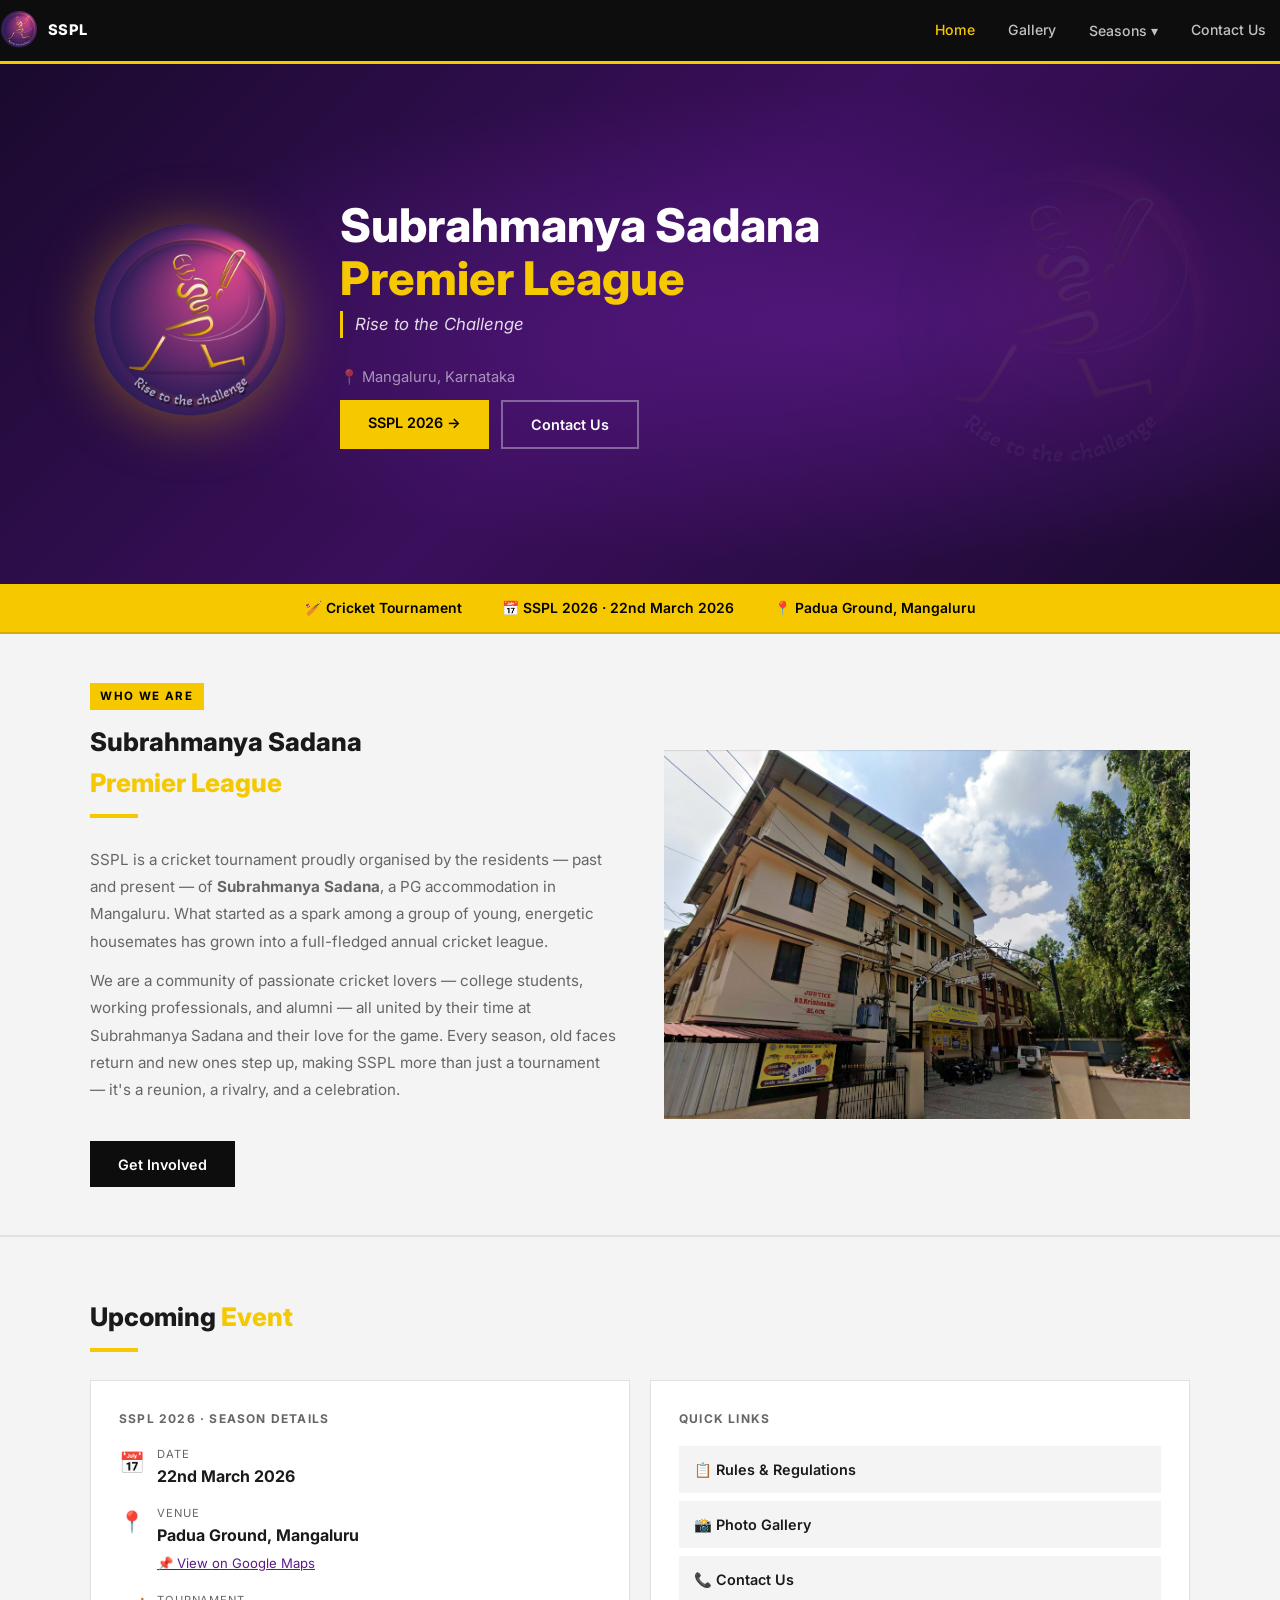
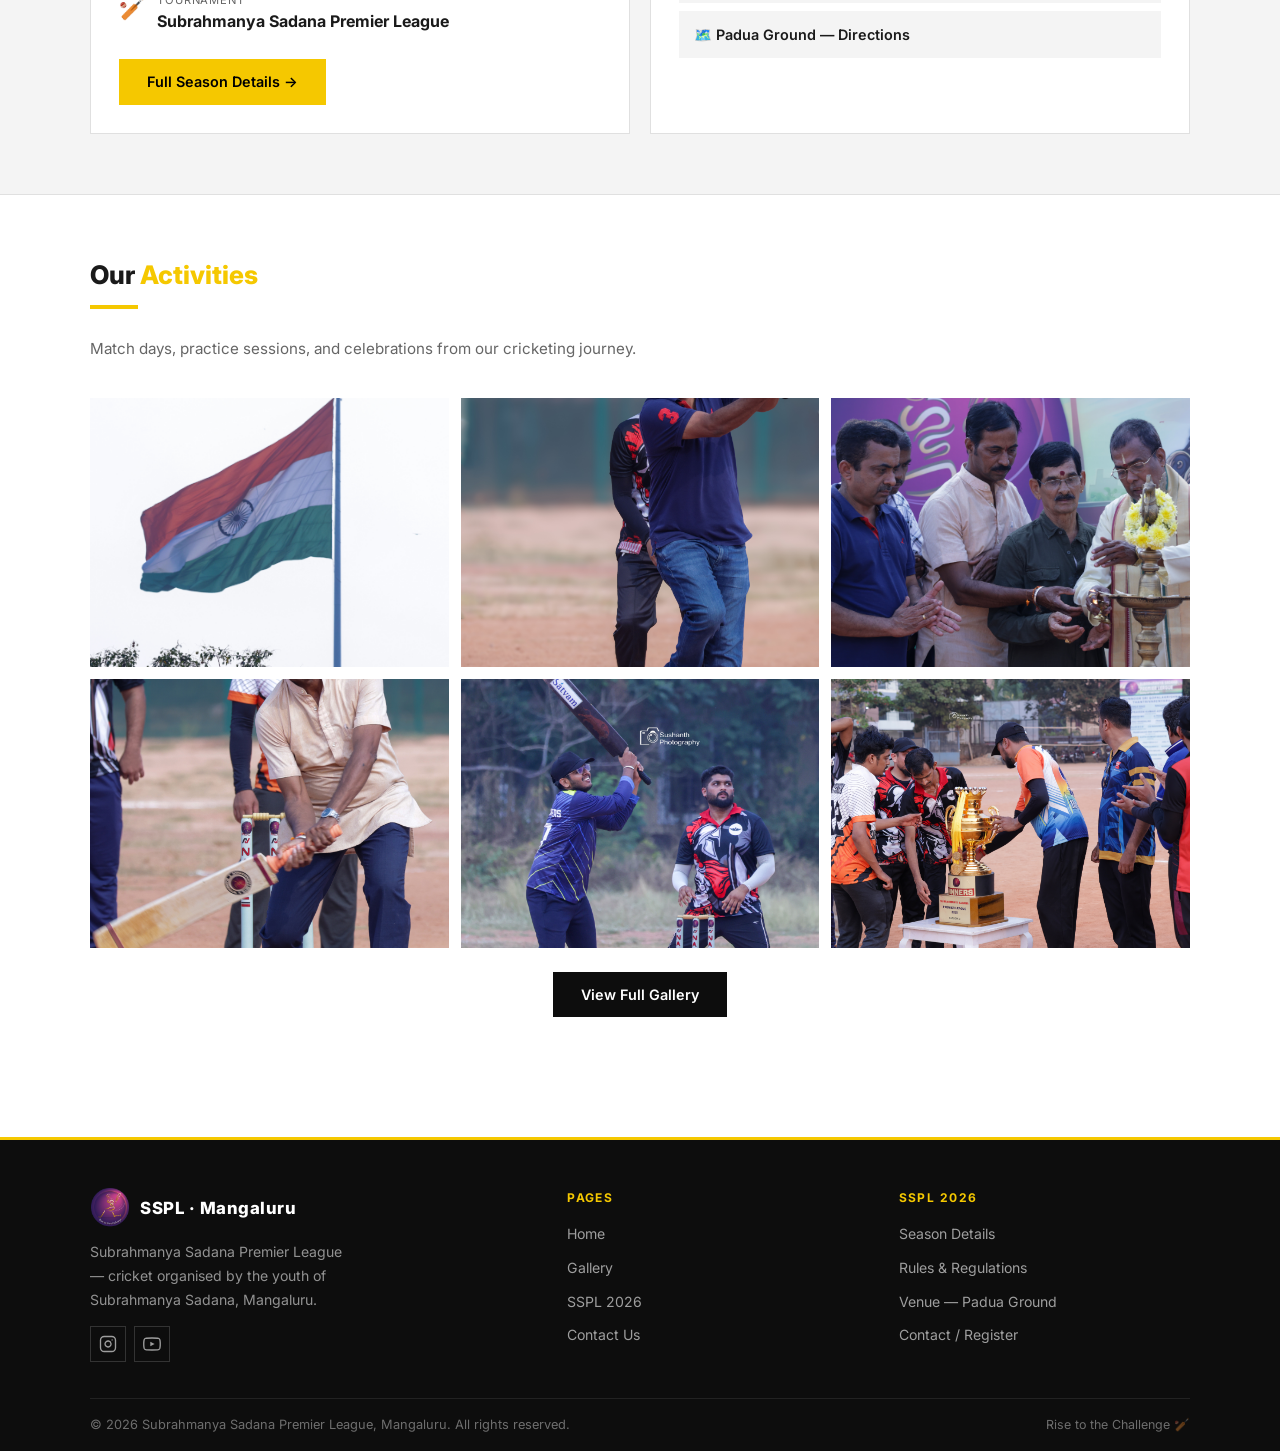
<file: index.html>
<!DOCTYPE html>
<html lang="en">
<head>
  <meta charset="UTF-8" />
  <meta name="viewport" content="width=device-width, initial-scale=1.0" />
  <title>SSPL — Subrahmanya Sadana Premier League</title>
  <link rel="stylesheet" href="css/styles.css" />
  <link rel="icon" href="images/logo.png" />
  <!-- Google Fonts for social icons substitute -->
  <style>
    .hero {
      position: relative;
      min-height: 520px;
      display: flex;
      align-items: center;
      overflow: hidden;
      background: #1a0a2e;
    }
    .hero-bg {
      position: absolute;
      inset: 0;
      background:
        radial-gradient(ellipse at 65% 50%, rgba(92,26,138,0.7) 0%, transparent 65%),
        linear-gradient(135deg, #1a0a2e 0%, #3a0f5c 50%, #1a0a2e 100%);
    }
    .hero-bg::after {
      content: '';
      position: absolute;
      right: 4%;
      top: 50%;
      transform: translateY(-50%);
      width: 340px;
      height: 340px;
      background: url('images/logo.png') center/contain no-repeat;
      opacity: 0.07;
      pointer-events: none;
    }
    .hero-inner {
      position: relative;
      z-index: 2;
      width: 100%;
      padding: 60px 0;
    }
    .hero-layout {
      display: grid;
      grid-template-columns: 210px 1fr;
      align-items: center;
      gap: 2.5rem;
    }
    /* Bigger logo on home */
    .hero-logo {
      width: 200px;
      height: 200px;
      object-fit: contain;
      filter: drop-shadow(0 4px 28px rgba(201,150,12,0.5));
    }
    .hero-eyebrow {
      display: inline-block;
      background: var(--yellow);
      color: #000;
      font-size: 0.72rem;
      font-weight: 700;
      letter-spacing: 0.14em;
      text-transform: uppercase;
      padding: 0.28rem 0.75rem;
      margin-bottom: 14px;
    }
    .hero-title {
      font-size: clamp(1.7rem, 4vw, 2.9rem);
      font-weight: 800;
      color: #fff;
      line-height: 1.15;
      margin-bottom: 6px;
    }
    .hero-title span { color: var(--yellow); }
    .hero-loc { font-size: 0.92rem; color: rgba(255,255,255,0.55); margin-bottom: 10px; }
    .hero-tagline {
      font-size: 1.05rem;
      color: rgba(255,255,255,0.85);
      font-style: italic;
      margin-bottom: 28px;
      border-left: 3px solid var(--yellow);
      padding-left: 12px;
    }
    .hero-btns { display: flex; gap: 12px; flex-wrap: wrap; }
    .info-bar { background: var(--yellow); padding: 13px 0; border-bottom: 2px solid #d4ac00; }
    .info-bar-row { display: flex; align-items: center; justify-content: center; gap: 2.5rem; flex-wrap: wrap; }
    .info-bar-item { display: flex; align-items: center; gap: 7px; font-size: 0.87rem; font-weight: 600; color: #000; }

    /* Social icon images */
    .social-icon-img { width: 18px; height: 18px; object-fit: contain; display: block; }

    @media (max-width: 640px) {
      .hero-layout { grid-template-columns: 1fr; text-align: center; }
      .hero-logo { width: 140px; height: 140px; margin: 0 auto; }
      .info-bar-row { gap: 1rem; }
      .hero-btns { justify-content: center; }
    }
  </style>
</head>
<body>

<!-- NAVBAR -->
<nav class="navbar">
  <div class="container nav-inner">
    <a href="index.html" class="nav-logo">
      <img src="images/logo.png" alt="SSPL" style="width:38px;height:38px;object-fit:contain;" />
      <span class="nav-logo-name" style="font-size:0.92rem;">SSPL</span>
    </a>
    <ul class="nav-links">
      <li><a href="index.html">Home</a></li>
      <li><a href="gallery.html">Gallery</a></li>
      <li class="dropdown">
        <button class="dropdown-toggle">Seasons ▾</button>
        <ul class="dropdown-menu">
          <li><a href="season3.html">SSPL 2026</a></li>
        </ul>
      </li>
      <li><a href="contact.html">Contact Us</a></li>
    </ul>
    <button class="hamburger" aria-label="Menu"><span></span><span></span><span></span></button>
  </div>
</nav>
<div class="mobile-nav">
  <a href="index.html">Home</a>
  <a href="gallery.html">Gallery</a>
  <a href="season3.html" class="mobile-sub">→ SSPL 2026</a>
  <a href="contact.html">Contact Us</a>
</div>

<!-- HERO -->
<section class="hero">
  <div class="hero-bg"></div>
  <div class="hero-inner">
    <div class="container">
      <div class="hero-layout">
        <img class="hero-logo" src="images/logo.png" alt="SSPL Logo" />
        <div>
          <h1 class="hero-title">
            Subrahmanya Sadana<br><span>Premier League</span>
          </h1>
          <p class="hero-tagline">Rise to the Challenge</p>
          <p class="hero-loc">📍 Mangaluru, Karnataka</p>
          <div class="hero-btns">
            <a href="season3.html" class="btn btn-yellow">SSPL 2026 →</a>
            <a href="contact.html" class="btn" style="background:transparent;border:2px solid rgba(255,255,255,0.35);color:#fff;">Contact Us</a>
          </div>
        </div>
      </div>
    </div>
  </div>
</section>

<!-- INFO BAR -->
<div class="info-bar">
  <div class="container">
    <div class="info-bar-row">
      <div class="info-bar-item">🏏 Cricket Tournament</div>
      <div class="info-bar-item">📅 SSPL 2026 · 22nd March 2026</div>
      <div class="info-bar-item">📍 Padua Ground, Mangaluru</div>
    </div>
  </div>
</div>

<!-- WHO WE ARE -->
<section class="about-strip">
  <div class="container">
    <div class="about-strip-inner">
      <div class="about-strip-text">
        <span style="display:inline-block;background:var(--yellow);color:#000;font-size:0.72rem;font-weight:700;letter-spacing:0.12em;text-transform:uppercase;padding:0.25rem 0.65rem;margin-bottom:12px;">Who We Are</span>
        <h2 class="section-heading">Subrahmanya Sadana<br><span>Premier League</span></h2>
        <div class="divider"></div>
        <p>SSPL is a cricket tournament proudly organised by the residents — past and present — of <strong>Subrahmanya Sadana</strong>, a PG accommodation in Mangaluru. What started as a spark among a group of young, energetic housemates has grown into a full-fledged annual cricket league.</p>
        <p>We are a community of passionate cricket lovers — college students, working professionals, and alumni — all united by their time at Subrahmanya Sadana and their love for the game. Every season, old faces return and new ones step up, making SSPL more than just a tournament — it's a reunion, a rivalry, and a celebration.</p>
        <br />
        <a href="contact.html" class="btn btn-black">Get Involved</a>
      </div>
      <!-- Replace images/ssm.png with your own group/team photo -->
      <img src="images/ssm.png" alt="Subrahmanya Sadana team photo" style="width:100%;object-fit:cover;" onerror="this.src='https://picsum.photos/600/400?random=20';this.onerror=null;" />
    </div>
  </div>
</section>

<!-- UPCOMING EVENT -->
<section class="section" style="background:var(--gray);border-top:1px solid var(--border);border-bottom:1px solid var(--border);">
  <div class="container">
    <h2 class="section-heading">Upcoming <span>Event</span></h2>
    <div class="divider"></div>
    <div style="display:grid;grid-template-columns:1fr 1fr;gap:20px;margin-top:8px;">

      <div style="background:#fff;border:1px solid var(--border);padding:28px;">
        <p style="font-size:0.75rem;font-weight:700;letter-spacing:0.1em;text-transform:uppercase;color:var(--muted);margin-bottom:18px;">SSPL 2026 · Season Details</p>
        <div style="display:flex;flex-direction:column;gap:16px;">
          <div style="display:flex;gap:12px;align-items:flex-start;">
            <span style="font-size:1.3rem;">📅</span>
            <div>
              <p style="font-size:0.7rem;text-transform:uppercase;letter-spacing:0.08em;color:var(--muted);">Date</p>
              <p style="font-weight:700;">22nd March 2026</p>
            </div>
          </div>
          <div style="display:flex;gap:12px;align-items:flex-start;">
            <span style="font-size:1.3rem;">📍</span>
            <div>
              <p style="font-size:0.7rem;text-transform:uppercase;letter-spacing:0.08em;color:var(--muted);">Venue</p>
              <p style="font-weight:700;">Padua Ground, Mangaluru</p>
              <a href="https://maps.app.goo.gl/fTCApEezZ3iWxsoC6" target="_blank" rel="noopener" style="font-size:0.82rem;color:#5c1a8a;text-decoration:underline;margin-top:4px;display:inline-block;">📌 View on Google Maps</a>
            </div>
          </div>
          <div style="display:flex;gap:12px;align-items:flex-start;">
            <span style="font-size:1.3rem;">🏏</span>
            <div>
              <p style="font-size:0.7rem;text-transform:uppercase;letter-spacing:0.08em;color:var(--muted);">Tournament</p>
              <p style="font-weight:700;">Subrahmanya Sadana Premier League</p>
            </div>
          </div>
        </div>
        <div style="margin-top:24px;">
          <a href="season3.html" class="btn btn-yellow">Full Season Details →</a>
        </div>
      </div>

      <div style="background:#fff;border:1px solid var(--border);padding:28px;">
        <p style="font-size:0.75rem;font-weight:700;letter-spacing:0.1em;text-transform:uppercase;color:var(--muted);margin-bottom:18px;">Quick Links</p>
        <div style="display:flex;flex-direction:column;gap:8px;">
          <a href="season3.html#rules" style="display:flex;align-items:center;gap:10px;padding:12px;background:var(--gray);font-weight:600;font-size:0.9rem;border-left:3px solid transparent;transition:0.2s;" onmouseover="this.style.borderLeftColor='#f5c800';this.style.background='#fffbe6'" onmouseout="this.style.borderLeftColor='transparent';this.style.background='var(--gray)'">
            📋 Rules &amp; Regulations
          </a>
          <a href="gallery.html" style="display:flex;align-items:center;gap:10px;padding:12px;background:var(--gray);font-weight:600;font-size:0.9rem;border-left:3px solid transparent;transition:0.2s;" onmouseover="this.style.borderLeftColor='#f5c800';this.style.background='#fffbe6'" onmouseout="this.style.borderLeftColor='transparent';this.style.background='var(--gray)'">
            📸 Photo Gallery
          </a>
          <a href="contact.html" style="display:flex;align-items:center;gap:10px;padding:12px;background:var(--gray);font-weight:600;font-size:0.9rem;border-left:3px solid transparent;transition:0.2s;" onmouseover="this.style.borderLeftColor='#f5c800';this.style.background='#fffbe6'" onmouseout="this.style.borderLeftColor='transparent';this.style.background='var(--gray)'">
            📞 Contact Us
          </a>
          <a href="https://maps.app.goo.gl/mfvAbezUFM8ve5J38" target="_blank" rel="noopener" style="display:flex;align-items:center;gap:10px;padding:12px;background:var(--gray);font-weight:600;font-size:0.9rem;border-left:3px solid transparent;transition:0.2s;" onmouseover="this.style.borderLeftColor='#f5c800';this.style.background='#fffbe6'" onmouseout="this.style.borderLeftColor='transparent';this.style.background='var(--gray)'">
            🗺️ Padua Ground — Directions
          </a>
        </div>
      </div>

    </div>
  </div>
</section>

<!-- ACTIVITIES -->
<section class="section">
  <div class="container">
    <h2 class="section-heading">Our <span>Activities</span></h2>
    <div class="divider"></div>
    <p class="section-sub">Match days, practice sessions, and celebrations from our cricketing journey.</p>
    <!-- Replace with your real match/event photos -->
    <div class="photo-grid" id="activities-grid">
    </div>
    <div style="text-align:center;margin-top:24px;">
      <a href="gallery.html" class="btn btn-black">View Full Gallery</a>
    </div>
  </div>
</section>

<!-- FOOTER -->
<footer>
  <div class="container">
    <div class="footer-grid">
      <div class="footer-brand">
        <a href="index.html" style="display:flex;align-items:center;gap:10px;margin-bottom:12px;">
          <img src="images/logo.png" alt="SSPL" style="width:40px;height:40px;object-fit:contain;" />
          <span class="nav-logo-name">SSPL · Mangaluru</span>
        </a>
        <p>Subrahmanya Sadana Premier League — cricket organised by the youth of Subrahmanya Sadana, Mangaluru.</p>
        <div class="social-row" style="margin-top:14px;">
          <a href="https://www.instagram.com/sspl_mangalore?igsh=b3h1YTE3Z2xxaGRq&utm_source=qr" target="_blank" rel="noopener" aria-label="Instagram" title="Instagram" style="display:flex;align-items:center;justify-content:center;width:36px;height:36px;">
            <svg width="18" height="18" viewBox="0 0 24 24" fill="none" stroke="currentColor" stroke-width="1.8" stroke-linecap="round" stroke-linejoin="round"><rect x="2" y="2" width="20" height="20" rx="5" ry="5"/><path d="M16 11.37A4 4 0 1 1 12.63 8 4 4 0 0 1 16 11.37z"/><line x1="17.5" y1="6.5" x2="17.51" y2="6.5"/></svg>
          </a>
          <a href="https://www.youtube.com/@ssplmangalore" target="_blank" rel="noopener" aria-label="YouTube" title="YouTube" style="display:flex;align-items:center;justify-content:center;width:36px;height:36px;">
            <svg width="18" height="18" viewBox="0 0 24 24" fill="none" stroke="currentColor" stroke-width="1.8" stroke-linecap="round" stroke-linejoin="round"><path d="M22.54 6.42a2.78 2.78 0 0 0-1.95-1.96C18.88 4 12 4 12 4s-6.88 0-8.59.46A2.78 2.78 0 0 0 1.46 6.42 29 29 0 0 0 1 12a29 29 0 0 0 .46 5.58 2.78 2.78 0 0 0 1.95 1.96C5.12 20 12 20 12 20s6.88 0 8.59-.46a2.78 2.78 0 0 0 1.95-1.96A29 29 0 0 0 23 12a29 29 0 0 0-.46-5.58z"/><polygon points="9.75 15.02 15.5 12 9.75 8.98 9.75 15.02" fill="currentColor" stroke="none"/></svg>
          </a>
        </div>
      </div>
      <div class="footer-col">
        <h4>Pages</h4>
        <ul>
          <li><a href="index.html">Home</a></li>
          <li><a href="gallery.html">Gallery</a></li>
          <li><a href="season3.html">SSPL 2026</a></li>
          <li><a href="contact.html">Contact Us</a></li>
        </ul>
      </div>
      <div class="footer-col">
        <h4>SSPL 2026</h4>
        <ul>
          <li><a href="season3.html">Season Details</a></li>
          <li><a href="season3.html#rules">Rules &amp; Regulations</a></li>
          <li><a href="https://maps.app.goo.gl/mfvAbezUFM8ve5J38" target="_blank" rel="noopener">Venue — Padua Ground</a></li>
          <li><a href="contact.html">Contact / Register</a></li>
        </ul>
      </div>
    </div>
    <div class="footer-bottom">
      <p>&copy; 2026 Subrahmanya Sadana Premier League, Mangaluru. All rights reserved.</p>
      <p style="font-size:0.78rem;">Rise to the Challenge 🏏</p>
    </div>
  </div>
</footer>

<script src="js/script.js"></script>
</body>
</html>
</file>
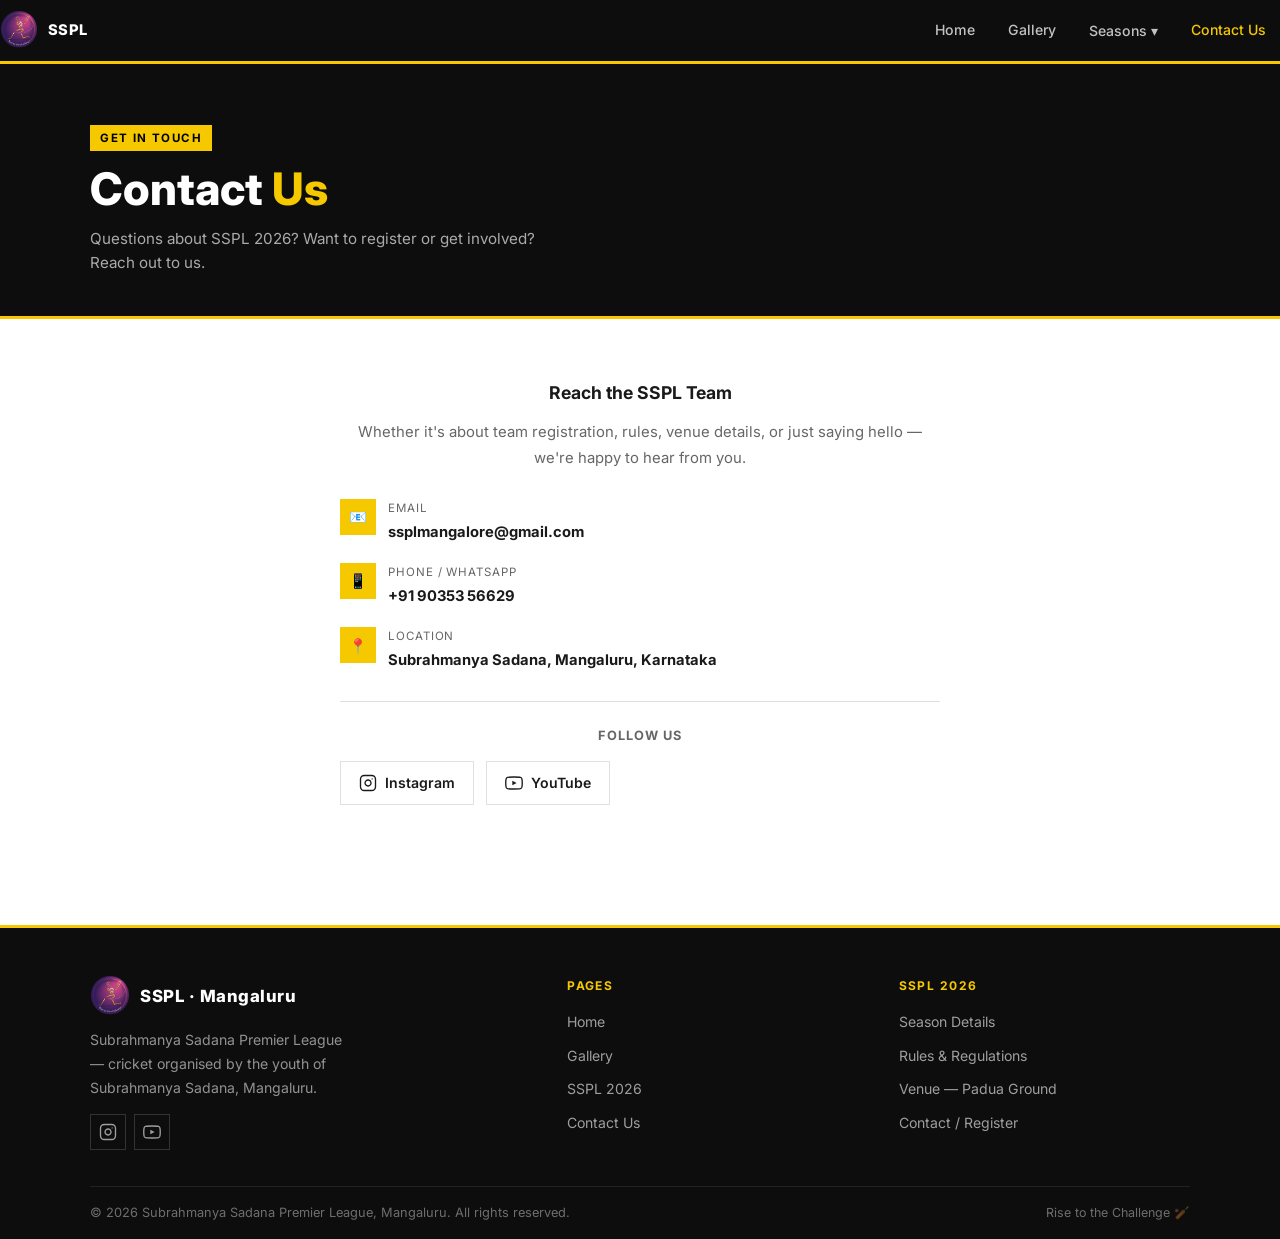
<file: contact.html>
<!DOCTYPE html>
<html lang="en">
<head>
  <meta charset="UTF-8" />
  <meta name="viewport" content="width=device-width, initial-scale=1.0" />
  <title>SSPL — Contact Us</title>
  <link rel="stylesheet" href="css/styles.css" />
  <link rel="icon" href="images/logo.png" />
</head>
<body>

<!-- NAVBAR -->
<nav class="navbar">
  <div class="container nav-inner">
    <a href="index.html" class="nav-logo">
      <img src="images/logo.png" alt="SSPL" style="width:38px;height:38px;object-fit:contain;" />
      <span class="nav-logo-name" style="font-size:0.92rem;">SSPL</span>
    </a>
    <ul class="nav-links">
      <li><a href="index.html">Home</a></li>
      <li><a href="gallery.html">Gallery</a></li>
      <li class="dropdown">
        <button class="dropdown-toggle">Seasons ▾</button>
        <ul class="dropdown-menu">
          <li><a href="season3.html">SSPL 2026</a></li>
        </ul>
      </li>
      <li><a href="contact.html">Contact Us</a></li>
    </ul>
    <button class="hamburger" aria-label="Menu"><span></span><span></span><span></span></button>
  </div>
</nav>
<div class="mobile-nav">
  <a href="index.html">Home</a>
  <a href="gallery.html">Gallery</a>
  <a href="season3.html" class="mobile-sub">→ SSPL 2026</a>
  <a href="contact.html" class="active">Contact Us</a>
</div>

<!-- PAGE BANNER -->
<div class="page-banner">
  <div class="container">
    <span class="page-banner-label">Get In Touch</span>
    <h1 class="page-banner-title">Contact <span>Us</span></h1>
    <p class="page-banner-desc">Questions about SSPL 2026? Want to register or get involved? Reach out to us.</p>
  </div>
</div>

<!-- CONTACT CONTENT -->
<section class="section">
  <div class="container">
    <!-- Single column contact info -->
    <div style="max-width:600px; margin-inline:auto; text-align:center;">

      <h3 style="font-size:1.1rem;font-weight:700;margin-bottom:12px;">Reach the SSPL Team</h3>
      <p style="color:var(--muted);font-size:0.93rem;line-height:1.75;margin-bottom:28px;">
        Whether it's about team registration, rules, venue details, or just saying hello — we're happy to hear from you.
      </p>

      <div style="text-align:left;">

      <div class="contact-item">
        <div class="contact-icon">📧</div>
        <div class="contact-item-text">
          <span>Email</span>
          <strong>ssplmangalore@gmail.com</strong>
        </div>
      </div>

      <div class="contact-item">
        <div class="contact-icon">📱</div>
        <div class="contact-item-text">
          <span>Phone / WhatsApp</span>
          <strong>+91 90353 56629</strong>
        </div>
      </div>

      <div class="contact-item">
        <div class="contact-icon">📍</div>
        <div class="contact-item-text">
          <span>Location</span>
          <strong>Subrahmanya Sadana, Mangaluru, Karnataka</strong>
        </div>
      </div>

      </div>

      <!-- Social links with real SVG icons -->
      <div style="margin-top:28px;padding-top:24px;border-top:1px solid var(--border);">
        <p style="font-size:0.8rem;font-weight:700;text-transform:uppercase;letter-spacing:0.08em;color:var(--muted);margin-bottom:14px;">Follow Us</p>
        <div style="display:flex;gap:12px;align-items:center;">

          <a href="https://www.instagram.com/sspl_mangalore?igsh=b3h1YTE3Z2xxaGRq&utm_source=qr"
             target="_blank" rel="noopener"
             style="display:inline-flex;align-items:center;gap:8px;padding:10px 18px;border:1px solid var(--border);font-size:0.88rem;font-weight:600;color:var(--text);transition:0.2s;"
             onmouseover="this.style.borderColor='#e1306c';this.style.color='#e1306c'"
             onmouseout="this.style.borderColor='var(--border)';this.style.color='var(--text)'">
            <svg width="18" height="18" viewBox="0 0 24 24" fill="none" stroke="currentColor" stroke-width="1.8" stroke-linecap="round" stroke-linejoin="round"><rect x="2" y="2" width="20" height="20" rx="5" ry="5"/><path d="M16 11.37A4 4 0 1 1 12.63 8 4 4 0 0 1 16 11.37z"/><line x1="17.5" y1="6.5" x2="17.51" y2="6.5"/></svg>
            Instagram
          </a>

          <a href="https://www.youtube.com/@ssplmangalore"
             target="_blank" rel="noopener"
             style="display:inline-flex;align-items:center;gap:8px;padding:10px 18px;border:1px solid var(--border);font-size:0.88rem;font-weight:600;color:var(--text);transition:0.2s;"
             onmouseover="this.style.borderColor='#ff0000';this.style.color='#ff0000'"
             onmouseout="this.style.borderColor='var(--border)';this.style.color='var(--text)'">
            <svg width="18" height="18" viewBox="0 0 24 24" fill="none" stroke="currentColor" stroke-width="1.8" stroke-linecap="round" stroke-linejoin="round"><path d="M22.54 6.42a2.78 2.78 0 0 0-1.95-1.96C18.88 4 12 4 12 4s-6.88 0-8.59.46A2.78 2.78 0 0 0 1.46 6.42 29 29 0 0 0 1 12a29 29 0 0 0 .46 5.58 2.78 2.78 0 0 0 1.95 1.96C5.12 20 12 20 12 20s6.88 0 8.59-.46a2.78 2.78 0 0 0 1.95-1.96A29 29 0 0 0 23 12a29 29 0 0 0-.46-5.58z"/><polygon points="9.75 15.02 15.5 12 9.75 8.98 9.75 15.02" fill="currentColor" stroke="none"/></svg>
            YouTube
          </a>

        </div>
      </div>

    </div>
  </div>
</section>

<!-- FOOTER -->
<footer>
  <div class="container">
    <div class="footer-grid">
      <div class="footer-brand">
        <a href="index.html" style="display:flex;align-items:center;gap:10px;margin-bottom:12px;">
          <img src="images/logo.png" alt="SSPL" style="width:40px;height:40px;object-fit:contain;" />
          <span class="nav-logo-name">SSPL · Mangaluru</span>
        </a>
        <p>Subrahmanya Sadana Premier League — cricket organised by the youth of Subrahmanya Sadana, Mangaluru.</p>
        <div class="social-row" style="margin-top:14px;">
          <a href="https://www.instagram.com/sspl_mangalore?igsh=b3h1YTE3Z2xxaGRq&utm_source=qr" target="_blank" rel="noopener" aria-label="Instagram" title="Instagram" style="display:flex;align-items:center;justify-content:center;width:36px;height:36px;">
            <svg width="18" height="18" viewBox="0 0 24 24" fill="none" stroke="currentColor" stroke-width="1.8" stroke-linecap="round" stroke-linejoin="round"><rect x="2" y="2" width="20" height="20" rx="5" ry="5"/><path d="M16 11.37A4 4 0 1 1 12.63 8 4 4 0 0 1 16 11.37z"/><line x1="17.5" y1="6.5" x2="17.51" y2="6.5"/></svg>
          </a>
          <a href="https://www.youtube.com/@ssplmangalore" target="_blank" rel="noopener" aria-label="YouTube" title="YouTube" style="display:flex;align-items:center;justify-content:center;width:36px;height:36px;">
            <svg width="18" height="18" viewBox="0 0 24 24" fill="none" stroke="currentColor" stroke-width="1.8" stroke-linecap="round" stroke-linejoin="round"><path d="M22.54 6.42a2.78 2.78 0 0 0-1.95-1.96C18.88 4 12 4 12 4s-6.88 0-8.59.46A2.78 2.78 0 0 0 1.46 6.42 29 29 0 0 0 1 12a29 29 0 0 0 .46 5.58 2.78 2.78 0 0 0 1.95 1.96C5.12 20 12 20 12 20s6.88 0 8.59-.46a2.78 2.78 0 0 0 1.95-1.96A29 29 0 0 0 23 12a29 29 0 0 0-.46-5.58z"/><polygon points="9.75 15.02 15.5 12 9.75 8.98 9.75 15.02" fill="currentColor" stroke="none"/></svg>
          </a>
        </div>
      </div>
      <div class="footer-col">
        <h4>Pages</h4>
        <ul>
          <li><a href="index.html">Home</a></li>
          <li><a href="gallery.html">Gallery</a></li>
          <li><a href="season3.html">SSPL 2026</a></li>
          <li><a href="contact.html">Contact Us</a></li>
        </ul>
      </div>
      <div class="footer-col">
        <h4>SSPL 2026</h4>
        <ul>
          <li><a href="season3.html">Season Details</a></li>
          <li><a href="season3.html#rules">Rules &amp; Regulations</a></li>
          <li><a href="https://maps.app.goo.gl/mfvAbezUFM8ve5J38" target="_blank" rel="noopener">Venue — Padua Ground</a></li>
          <li><a href="contact.html">Contact / Register</a></li>
        </ul>
      </div>
    </div>
    <div class="footer-bottom">
      <p>&copy; 2026 Subrahmanya Sadana Premier League, Mangaluru. All rights reserved.</p>
      <p style="font-size:0.78rem;">Rise to the Challenge 🏏</p>
    </div>
  </div>
</footer>

<script src="js/script.js"></script>
</body>
</html>
</file>
<file: css/styles.css>
/* ============================================================
   SPORTS TEAM WEBSITE — Simple & Clean
   Theme: Black + Yellow
   Font: Inter (system-like, clean)
   ============================================================ */

@import url('https://fonts.googleapis.com/css2?family=Inter:wght@400;500;600;700;800&display=swap');

:root {
  --black:   #0d0d0d;
  --yellow:  #f5c800;
  --purple:  #5c1a8a;
  --purple-dark: #3a0f5c;
  --gold:    #c9960c;
  --white:   #ffffff;
  --gray:    #f4f4f4;
  --border:  #e0e0e0;
  --text:    #1a1a1a;
  --muted:   #666666;
  --nav-h:   64px;
}

* { box-sizing: border-box; margin: 0; padding: 0; }
html { scroll-behavior: smooth; }

body {
  font-family: 'Inter', sans-serif;
  background: #fff;
  color: var(--text);
  font-size: 16px;
  line-height: 1.6;
}

img { display: block; max-width: 100%; }
a { text-decoration: none; color: inherit; }
ul { list-style: none; }

.container {
  width: min(1100px, 90%);
  margin-inline: auto;
}

/* ── Buttons ── */
.btn {
  display: inline-block;
  padding: 0.7rem 1.75rem;
  font-size: 0.9rem;
  font-weight: 600;
  cursor: pointer;
  border: none;
  transition: background 0.2s, color 0.2s;
}
.btn-yellow { background: var(--yellow); color: #000; }
.btn-yellow:hover { background: #d4ac00; }
.btn-black  { background: var(--black); color: #fff; }
.btn-black:hover  { background: #333; }
.btn-outline { background: transparent; border: 2px solid var(--black); color: var(--black); }
.btn-outline:hover { background: var(--black); color: #fff; }

/* ── Section titles ── */
.section { padding: 60px 0; }
.section-heading {
  font-size: 1.6rem;
  font-weight: 800;
  margin-bottom: 8px;
  color: var(--text);
}
.section-heading span { color: var(--yellow); }
.section-sub {
  color: var(--muted);
  font-size: 0.95rem;
  margin-bottom: 36px;
}
.divider {
  width: 48px;
  height: 4px;
  background: var(--yellow);
  margin: 10px 0 28px;
}

/* ============================================================
   NAVBAR
   ============================================================ */
.navbar {
  position: sticky;
  top: 0;
  z-index: 100;
  background: var(--black);
  height: var(--nav-h);
  display: flex;
  align-items: center;
  border-bottom: 3px solid var(--yellow);
}

.nav-inner {
  display: flex;
  align-items: center;
  justify-content: space-between;
  width: 100%;
}

.nav-logo {
  display: flex;
  align-items: center;
  gap: 10px;
}
.nav-logo-box {
  background: var(--yellow);
  color: #000;
  font-weight: 800;
  font-size: 1rem;
  width: 38px;
  height: 38px;
  display: flex;
  align-items: center;
  justify-content: center;
}
.nav-logo-name {
  color: #fff;
  font-weight: 800;
  font-size: 1.05rem;
  letter-spacing: 0.03em;
}

.nav-links {
  display: flex;
  align-items: center;
  gap: 4px;
}
.nav-links a,
.nav-links button {
  background: none;
  border: none;
  color: rgba(255,255,255,0.75);
  font-family: 'Inter', sans-serif;
  font-size: 0.88rem;
  font-weight: 500;
  padding: 0.5rem 0.9rem;
  cursor: pointer;
  transition: color 0.2s;
  display: flex;
  align-items: center;
  gap: 4px;
}
.nav-links a:hover,
.nav-links button:hover,
.nav-links a.active { color: var(--yellow); }

/* Dropdown */
.dropdown { position: relative; }
.dropdown-menu {
  position: absolute;
  top: calc(100% + 8px);
  left: 0;
  min-width: 160px;
  background: #1a1a1a;
  border-top: 2px solid var(--yellow);
  opacity: 0;
  visibility: hidden;
  transform: translateY(-6px);
  transition: all 0.2s;
}
.dropdown:hover .dropdown-menu {
  opacity: 1;
  visibility: visible;
  transform: translateY(0);
}
.dropdown-menu a {
  display: block;
  padding: 0.6rem 1rem;
  font-size: 0.85rem;
  color: rgba(255,255,255,0.75) !important;
  border-bottom: 1px solid #2a2a2a;
}
.dropdown-menu a:hover { color: var(--yellow) !important; background: #222; }

/* Hamburger */
.hamburger {
  display: none;
  flex-direction: column;
  gap: 5px;
  background: none;
  border: none;
  cursor: pointer;
  padding: 4px;
}
.hamburger span { display: block; width: 22px; height: 2px; background: #fff; transition: 0.2s; }
.hamburger.open span:nth-child(1) { transform: rotate(45deg) translate(5px, 5px); }
.hamburger.open span:nth-child(2) { opacity: 0; }
.hamburger.open span:nth-child(3) { transform: rotate(-45deg) translate(5px, -5px); }

.mobile-nav {
  display: none;
  position: fixed;
  top: var(--nav-h);
  left: 0; right: 0;
  background: #1a1a1a;
  z-index: 99;
  flex-direction: column;
  border-bottom: 2px solid var(--yellow);
}
.mobile-nav.open { display: flex; }
.mobile-nav a {
  padding: 0.85rem 1.25rem;
  font-size: 0.95rem;
  font-weight: 500;
  color: rgba(255,255,255,0.8);
  border-bottom: 1px solid #2a2a2a;
}
.mobile-nav a:hover, .mobile-nav a.active { color: var(--yellow); }
.mobile-nav .mobile-sub { padding-left: 2rem; font-size: 0.88rem; }

/* ============================================================
   HERO BANNER
   ============================================================ */
.hero {
  background: var(--black);
  position: relative;
  overflow: hidden;
}
.hero-img {
  width: 100%;
  height: 480px;
  object-fit: cover;
  opacity: 0.5;
  display: block;
}
.hero-content {
  position: absolute;
  inset: 0;
  display: flex;
  align-items: center;
}
.hero-text { max-width: 560px; }
.hero-label {
  display: inline-block;
  background: var(--yellow);
  color: #000;
  font-size: 0.75rem;
  font-weight: 700;
  letter-spacing: 0.12em;
  text-transform: uppercase;
  padding: 0.3rem 0.75rem;
  margin-bottom: 16px;
}
.hero-title {
  font-size: clamp(2rem, 5vw, 3.2rem);
  font-weight: 800;
  color: #fff;
  line-height: 1.15;
  margin-bottom: 16px;
}
.hero-title span { color: var(--yellow); }
.hero-desc {
  color: rgba(255,255,255,0.75);
  font-size: 1rem;
  line-height: 1.7;
  margin-bottom: 28px;
  max-width: 440px;
}
.hero-actions { display: flex; gap: 12px; flex-wrap: wrap; }

/* ============================================================
   ABOUT STRIP (below hero, like viprasangama's intro)
   ============================================================ */
.about-strip {
  background: var(--gray);
  border-bottom: 1px solid var(--border);
  padding: 48px 0;
}
.about-strip-inner {
  display: grid;
  grid-template-columns: 1fr 1fr;
  gap: 3rem;
  align-items: center;
}
.about-strip-text p {
  color: var(--muted);
  line-height: 1.8;
  margin-bottom: 12px;
  font-size: 0.95rem;
}

/* ============================================================
   PHOTO GRID (activities / highlights section)
   ============================================================ */
.photo-grid {
  display: grid;
  grid-template-columns: repeat(3, 1fr);
  gap: 12px;
  margin-top: 12px;
}
.photo-grid img {
  width: 100%;
  aspect-ratio: 4/3;
  object-fit: cover;
}
.photo-grid-2col {
  display: grid;
  grid-template-columns: 1fr 1fr;
  gap: 12px;
  margin-top: 12px;
}
.photo-grid-2col img {
  width: 100%;
  aspect-ratio: 16/9;
  object-fit: cover;
}

/* ============================================================
   SEASONS SECTION
   ============================================================ */
.season-cards {
  display: grid;
  grid-template-columns: repeat(auto-fill, minmax(300px, 1fr));
  gap: 20px;
  margin-top: 12px;
}
.season-card {
  border: 1px solid var(--border);
  overflow: hidden;
}
.season-card img {
  width: 100%;
  aspect-ratio: 16/9;
  object-fit: cover;
}
.season-card-body { padding: 20px; }
.season-card-label {
  font-size: 0.75rem;
  font-weight: 700;
  letter-spacing: 0.1em;
  text-transform: uppercase;
  color: var(--muted);
  margin-bottom: 6px;
}
.season-card-title {
  font-size: 1.1rem;
  font-weight: 700;
  margin-bottom: 8px;
}
.season-card-desc {
  font-size: 0.88rem;
  color: var(--muted);
  line-height: 1.7;
  margin-bottom: 16px;
}

/* ============================================================
   GALLERY PAGE
   ============================================================ */
.gallery-grid {
  display: grid;
  grid-template-columns: repeat(3, 1fr);
  gap: 10px;
  margin-top: 12px;
}
.gallery-item {
  position: relative;
  cursor: pointer;
  overflow: hidden;
}
.gallery-item img {
  width: 100%;
  aspect-ratio: 4/3;
  object-fit: cover;
  transition: transform 0.3s;
}
.gallery-item:hover img { transform: scale(1.03); }
.gallery-overlay {
  position: absolute;
  inset: 0;
  background: rgba(0,0,0,0.4);
  display: flex;
  align-items: center;
  justify-content: center;
  opacity: 0;
  transition: opacity 0.2s;
  color: var(--yellow);
  font-size: 2rem;
}
.gallery-item:hover .gallery-overlay { opacity: 1; }

/* Lightbox */
.lightbox {
  display: none;
  position: fixed;
  inset: 0;
  background: rgba(0,0,0,0.92);
  z-index: 1000;
  align-items: center;
  justify-content: center;
}
.lightbox.open { display: flex; }
.lightbox-inner { position: relative; max-width: 90vw; }
.lightbox-inner img { max-width: 90vw; max-height: 85vh; object-fit: contain; }
.lightbox-close {
  position: absolute;
  top: -36px; right: 0;
  background: none; border: none;
  color: #fff; font-size: 1.5rem;
  cursor: pointer; padding: 4px 8px;
}
.lightbox-close:hover { color: var(--yellow); }
.lightbox-nav {
  position: absolute; top: 50%; transform: translateY(-50%);
  background: rgba(255,255,255,0.1); border: 1px solid #444;
  color: #fff; cursor: pointer; width: 42px; height: 42px;
  display: flex; align-items: center; justify-content: center;
  transition: background 0.2s;
}
.lightbox-nav:hover { background: var(--yellow); color: #000; }
.lightbox-prev { left: -56px; }
.lightbox-next { right: -56px; }

/* ============================================================
   CONTACT PAGE
   ============================================================ */
.contact-grid {
  display: grid;
  grid-template-columns: 1fr 1.4fr;
  gap: 3rem;
  margin-top: 12px;
}
.contact-info h3 { font-size: 1.1rem; font-weight: 700; margin-bottom: 12px; }
.contact-info p { color: var(--muted); font-size: 0.92rem; line-height: 1.7; margin-bottom: 24px; }

.contact-item { display: flex; gap: 12px; margin-bottom: 18px; align-items: flex-start; }
.contact-icon {
  background: var(--yellow);
  width: 36px; height: 36px;
  display: flex; align-items: center; justify-content: center;
  font-size: 0.9rem; flex-shrink: 0;
}
.contact-item-text span { display: block; font-size: 0.72rem; text-transform: uppercase; letter-spacing: 0.08em; color: var(--muted); margin-bottom: 2px; }
.contact-item-text strong { font-size: 0.92rem; }

.contact-form { display: flex; flex-direction: column; gap: 14px; }
.form-row { display: grid; grid-template-columns: 1fr 1fr; gap: 14px; }
.form-group { display: flex; flex-direction: column; gap: 5px; }
.form-group label { font-size: 0.78rem; font-weight: 600; text-transform: uppercase; letter-spacing: 0.06em; color: var(--muted); }
.form-group input,
.form-group textarea {
  border: 1px solid var(--border);
  background: var(--gray);
  padding: 0.7rem 0.9rem;
  font-family: 'Inter', sans-serif;
  font-size: 0.92rem;
  color: var(--text);
  outline: none;
  transition: border-color 0.2s;
}
.form-group input:focus,
.form-group textarea:focus { border-color: var(--yellow); background: #fff; }
.form-group textarea { min-height: 130px; resize: vertical; }
.form-success {
  display: none;
  padding: 0.75rem 1rem;
  background: #fffbe6;
  border: 1px solid var(--yellow);
  font-size: 0.88rem;
  color: #7a6000;
}
.form-success.show { display: block; }

/* ============================================================
   SEASON 3 PAGE
   ============================================================ */
.page-banner {
  background: var(--black);
  padding: 60px 0 40px;
  border-bottom: 3px solid var(--yellow);
}
.page-banner-label {
  display: inline-block;
  background: var(--yellow);
  color: #000;
  font-size: 0.72rem;
  font-weight: 700;
  letter-spacing: 0.12em;
  text-transform: uppercase;
  padding: 0.25rem 0.65rem;
  margin-bottom: 12px;
}
.page-banner-title {
  font-size: clamp(1.8rem, 4vw, 2.8rem);
  font-weight: 800;
  color: #fff;
  line-height: 1.2;
}
.page-banner-title span { color: var(--yellow); }
.page-banner-desc {
  color: rgba(255,255,255,0.65);
  margin-top: 10px;
  font-size: 0.95rem;
  max-width: 480px;
}

.stats-row {
  display: grid;
  grid-template-columns: repeat(4, 1fr);
  border: 1px solid var(--border);
  margin-top: 0;
}
.stat-box {
  padding: 24px 16px;
  text-align: center;
  border-right: 1px solid var(--border);
}
.stat-box:last-child { border-right: none; }
.stat-num { font-size: 2rem; font-weight: 800; color: var(--text); display: block; }
.stat-label { font-size: 0.75rem; text-transform: uppercase; letter-spacing: 0.08em; color: var(--muted); margin-top: 2px; }

.placeholder-box {
  border: 1px dashed var(--border);
  background: var(--gray);
  padding: 40px 24px;
  text-align: center;
  color: var(--muted);
  font-size: 0.88rem;
  line-height: 1.7;
}

/* ============================================================
   FOOTER
   ============================================================ */
footer {
  background: var(--black);
  color: #fff;
  padding: 48px 0 0;
  margin-top: 60px;
  border-top: 3px solid var(--yellow);
}
.footer-grid {
  display: grid;
  grid-template-columns: 1.5fr 1fr 1fr;
  gap: 2.5rem;
  padding-bottom: 36px;
}
.footer-brand p {
  color: rgba(255,255,255,0.55);
  font-size: 0.88rem;
  line-height: 1.7;
  margin-top: 12px;
  max-width: 260px;
}
.footer-col h4 {
  font-size: 0.75rem;
  font-weight: 700;
  letter-spacing: 0.12em;
  text-transform: uppercase;
  color: var(--yellow);
  margin-bottom: 14px;
}
.footer-col ul { display: flex; flex-direction: column; gap: 8px; }
.footer-col ul a {
  font-size: 0.88rem;
  color: rgba(255,255,255,0.6);
  transition: color 0.2s;
}
.footer-col ul a:hover { color: var(--yellow); }
.social-row { display: flex; gap: 8px; margin-top: 16px; }
.social-row a {
  width: 34px; height: 34px;
  border: 1px solid #333;
  display: flex; align-items: center; justify-content: center;
  font-size: 0.78rem; color: rgba(255,255,255,0.6);
  transition: 0.2s;
}
.social-row a:hover { border-color: var(--yellow); color: var(--yellow); }
.footer-bottom {
  border-top: 1px solid #222;
  padding: 16px 0;
  display: flex;
  justify-content: space-between;
  align-items: center;
  gap: 1rem;
  flex-wrap: wrap;
}
.footer-bottom p { font-size: 0.8rem; color: rgba(255,255,255,0.4); }

/* ============================================================
   RESPONSIVE
   ============================================================ */
@media (max-width: 768px) {
  .nav-links { display: none; }
  .hamburger { display: flex; }
  .hero-img { height: 320px; }
  .about-strip-inner { grid-template-columns: 1fr; gap: 1.5rem; }
  .photo-grid { grid-template-columns: 1fr 1fr; }
  .photo-grid-2col { grid-template-columns: 1fr; }
  .gallery-grid { grid-template-columns: 1fr 1fr; }
  .contact-grid { grid-template-columns: 1fr; }
  .form-row { grid-template-columns: 1fr; }
  .stats-row { grid-template-columns: 1fr 1fr; }
  .stat-box:nth-child(2) { border-right: none; }
  .stat-box:nth-child(3) { border-right: 1px solid var(--border); }
  .footer-grid { grid-template-columns: 1fr; gap: 1.5rem; }
  .footer-bottom { flex-direction: column; text-align: center; }
  .lightbox-prev { left: -32px; }
  .lightbox-next { right: -32px; }
}

@media (max-width: 480px) {
  .photo-grid { grid-template-columns: 1fr; }
  .gallery-grid { grid-template-columns: 1fr; }
  .season-cards { grid-template-columns: 1fr; }
  .stats-row { grid-template-columns: 1fr 1fr; }
}
</file>
